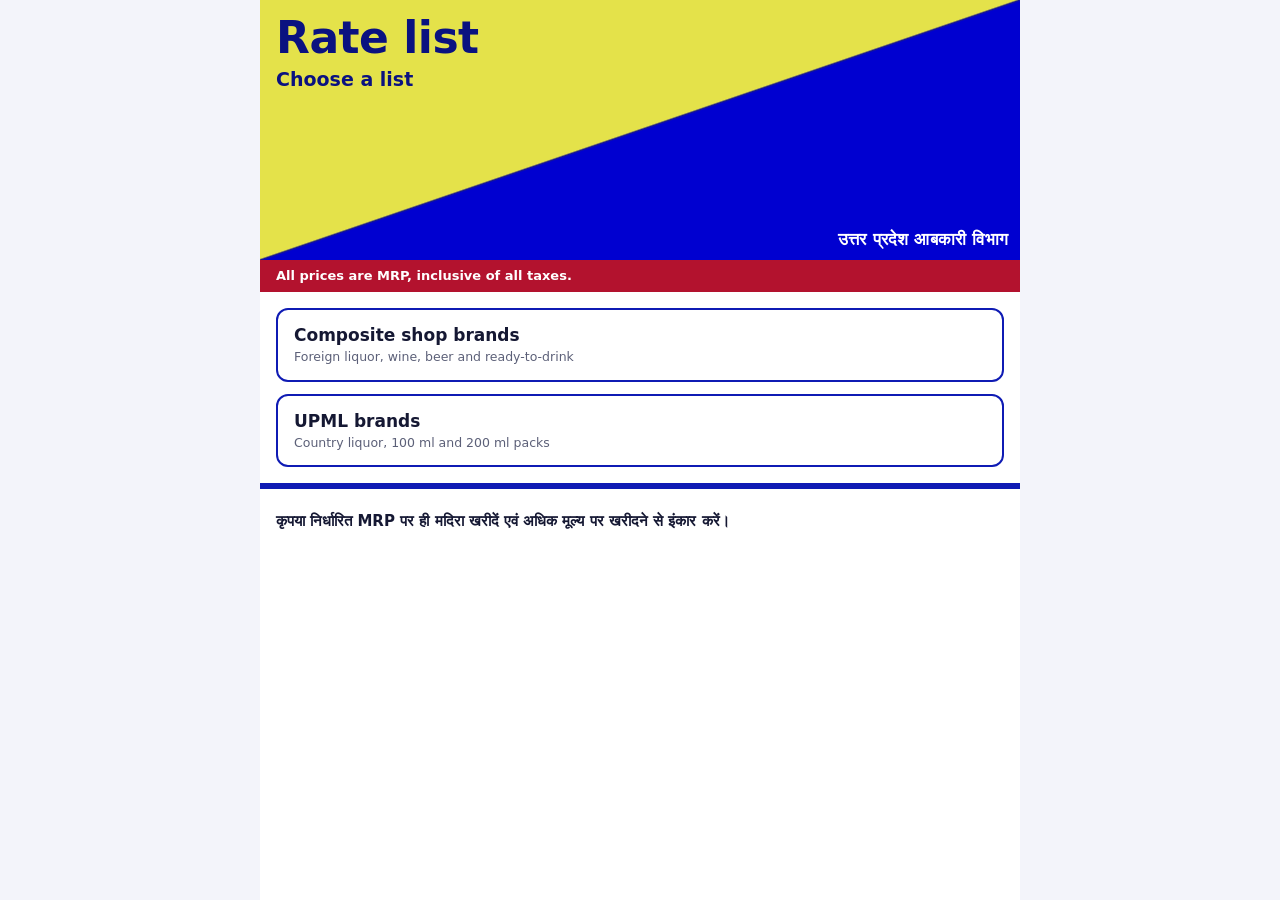
<file: index.html>
<!DOCTYPE html>
<html lang="en"><head><meta charset="utf-8"><meta name="viewport" content="width=device-width, initial-scale=1">
<title>Rate lists | UP Excise</title><link rel="stylesheet" href="style.css"></head>
<body><div class="wrap">
<header class="hero" role="img" aria-label="Uttar Pradesh Excise Department"><div class="dept">उत्तर प्रदेश आबकारी विभाग</div>
<div class="hero-text"><h1>Rate list</h1><div class="t">Choose a list</div></div></header>
<div class="note">All prices are MRP, inclusive of all taxes.</div>
<main style="padding:16px;display:grid;gap:12px">
<a class="row" style="display:block;text-decoration:none;color:inherit;border:2px solid var(--blue);border-radius:12px" href="composite.html"><div class="name">Composite shop brands</div><div class="lab">Foreign liquor, wine, beer and ready-to-drink</div></a>
<a class="row" style="display:block;text-decoration:none;color:inherit;border:2px solid var(--blue);border-radius:12px" href="upml.html"><div class="name">UPML brands</div><div class="lab">Country liquor, 100 ml and 200 ml packs</div></a>
</main>
<footer><div class="hi">कृपया निर्धारित MRP पर ही मदिरा खरीदें एवं अधिक मूल्य पर खरीदने से इंकार करें।</div></footer>
</div></body></html>
</file>
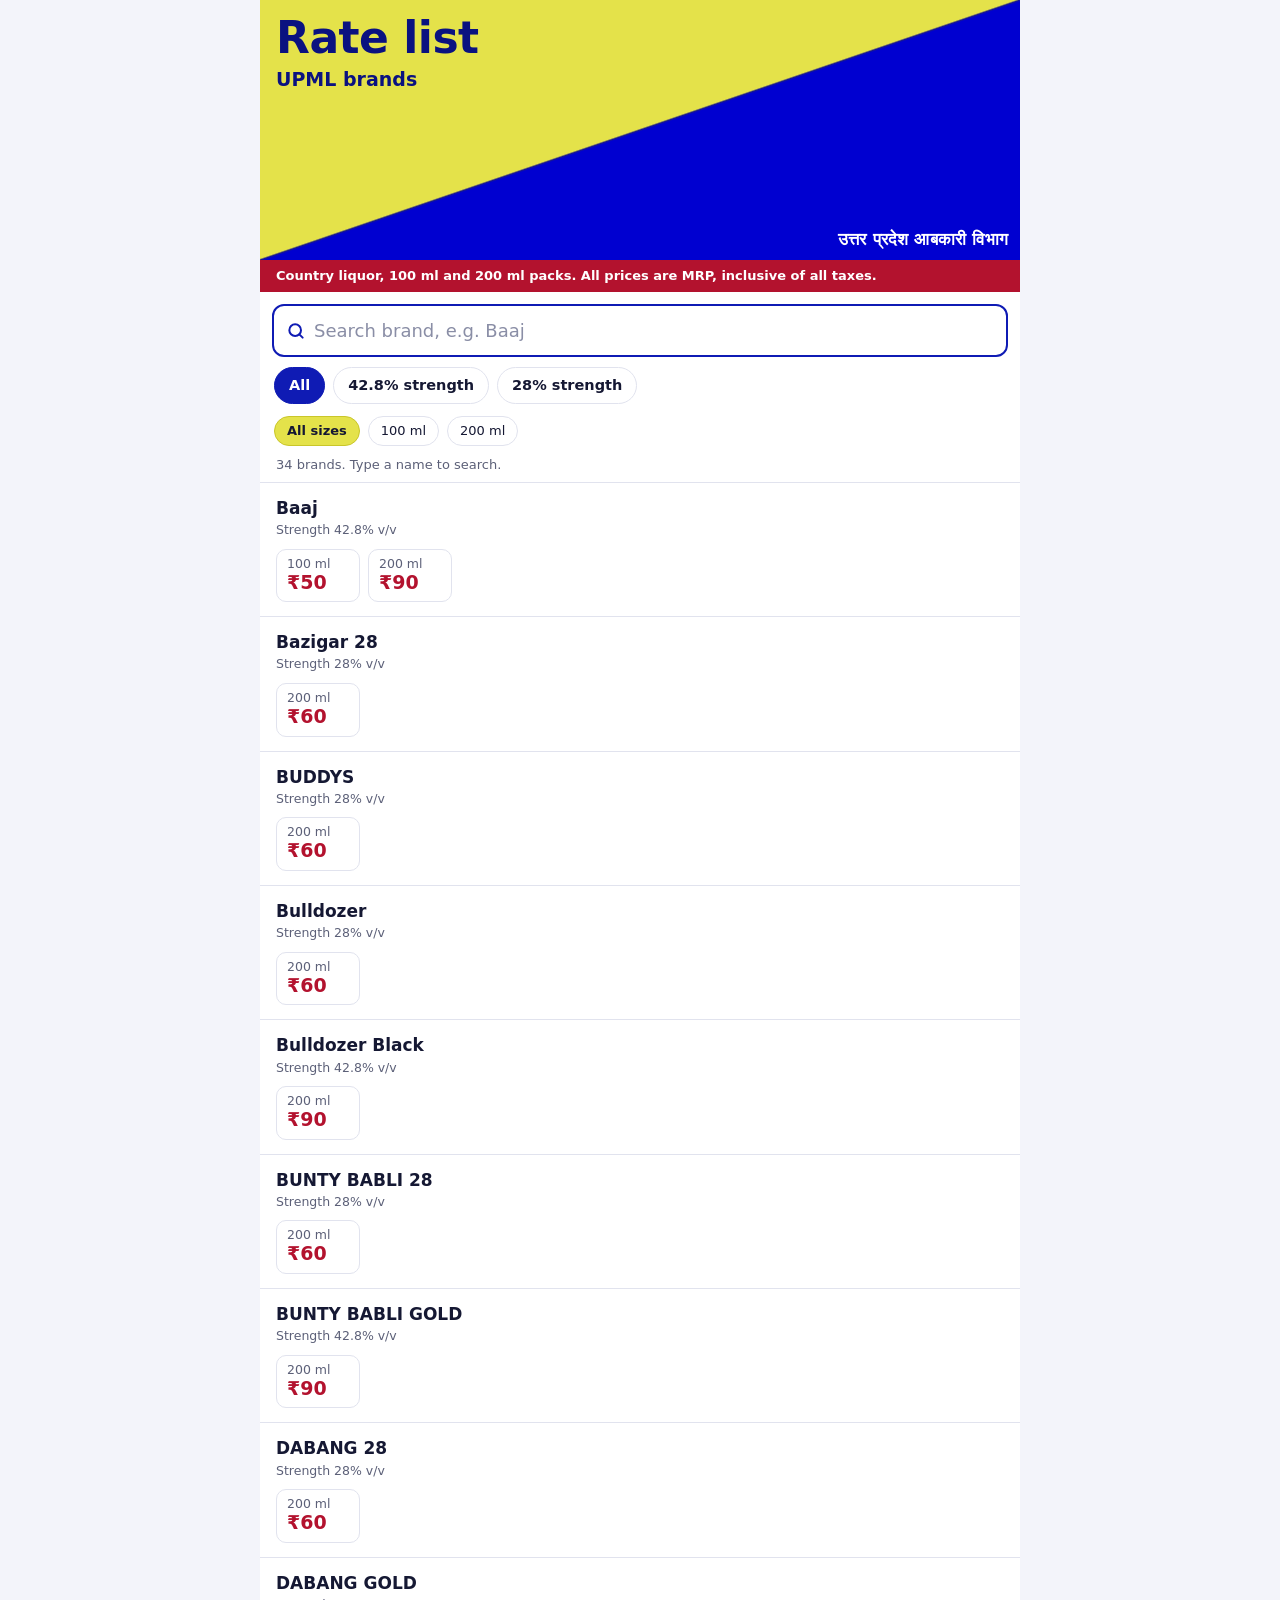
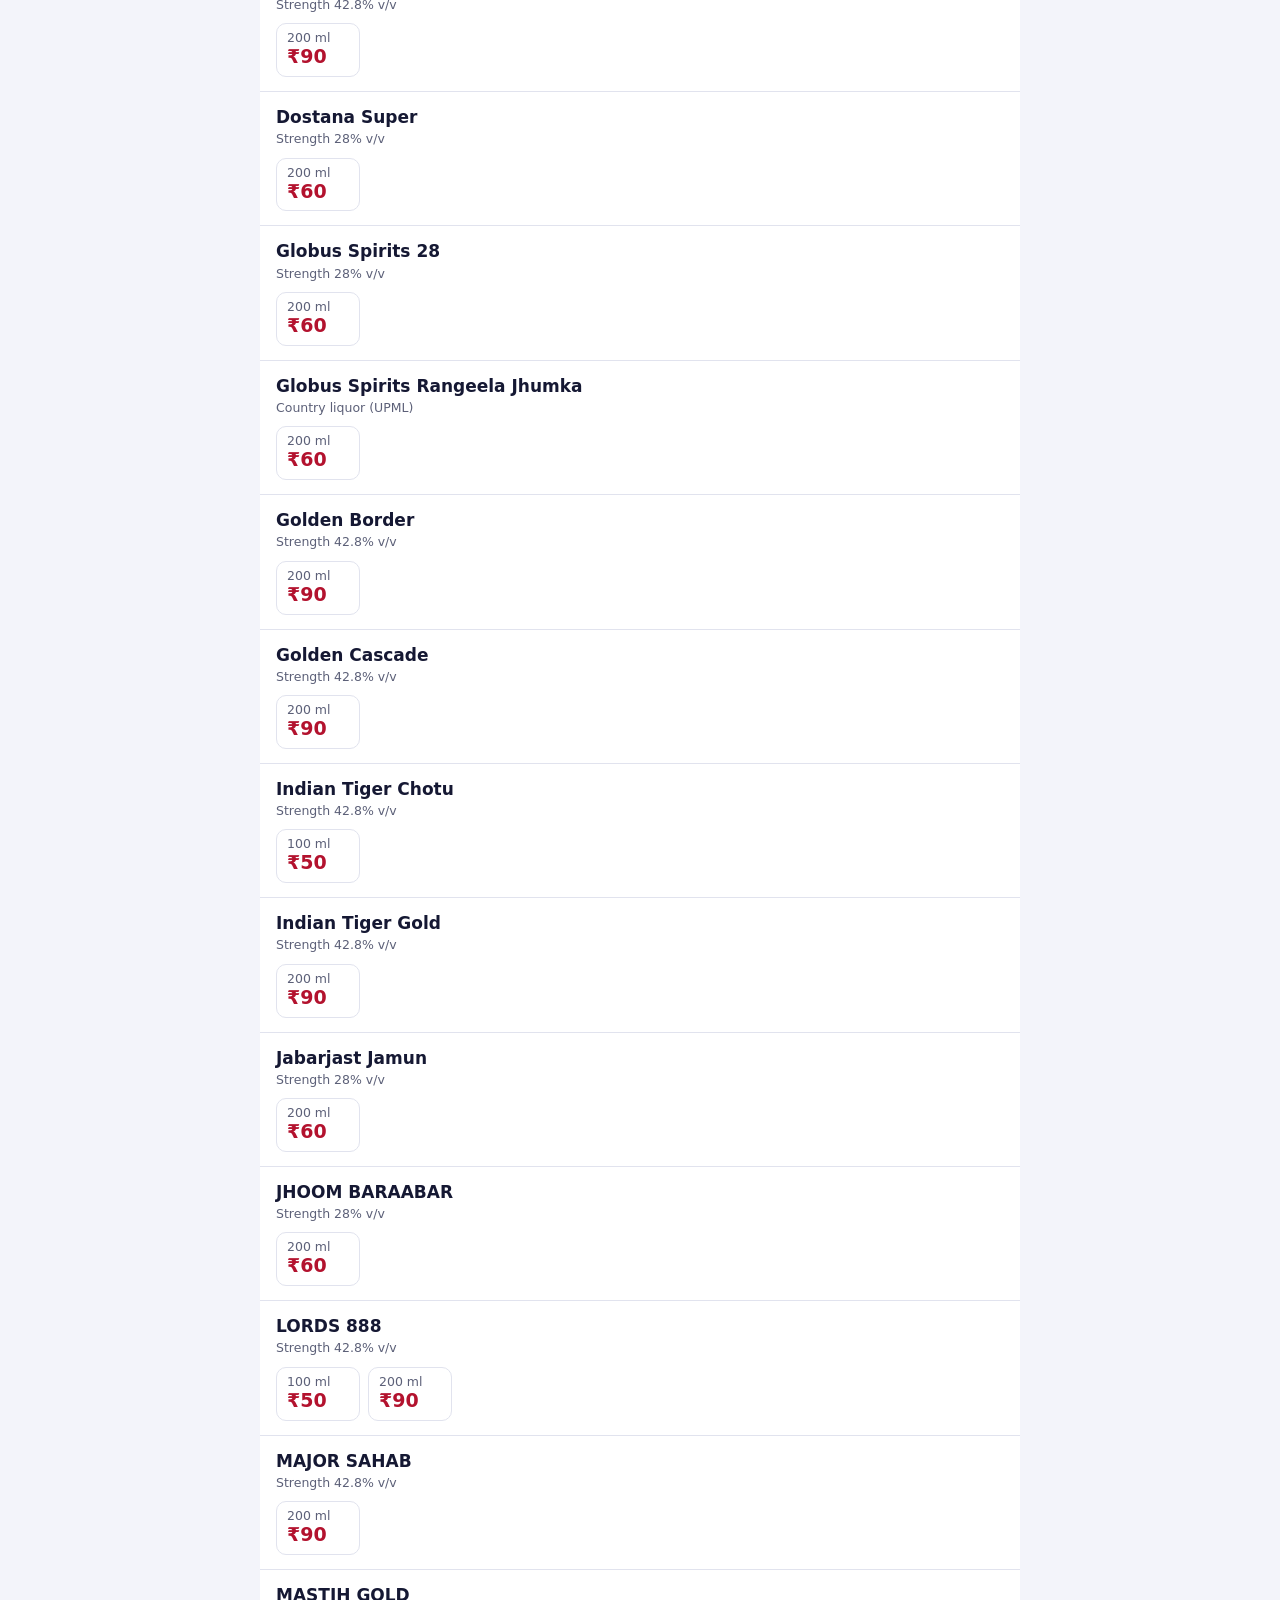
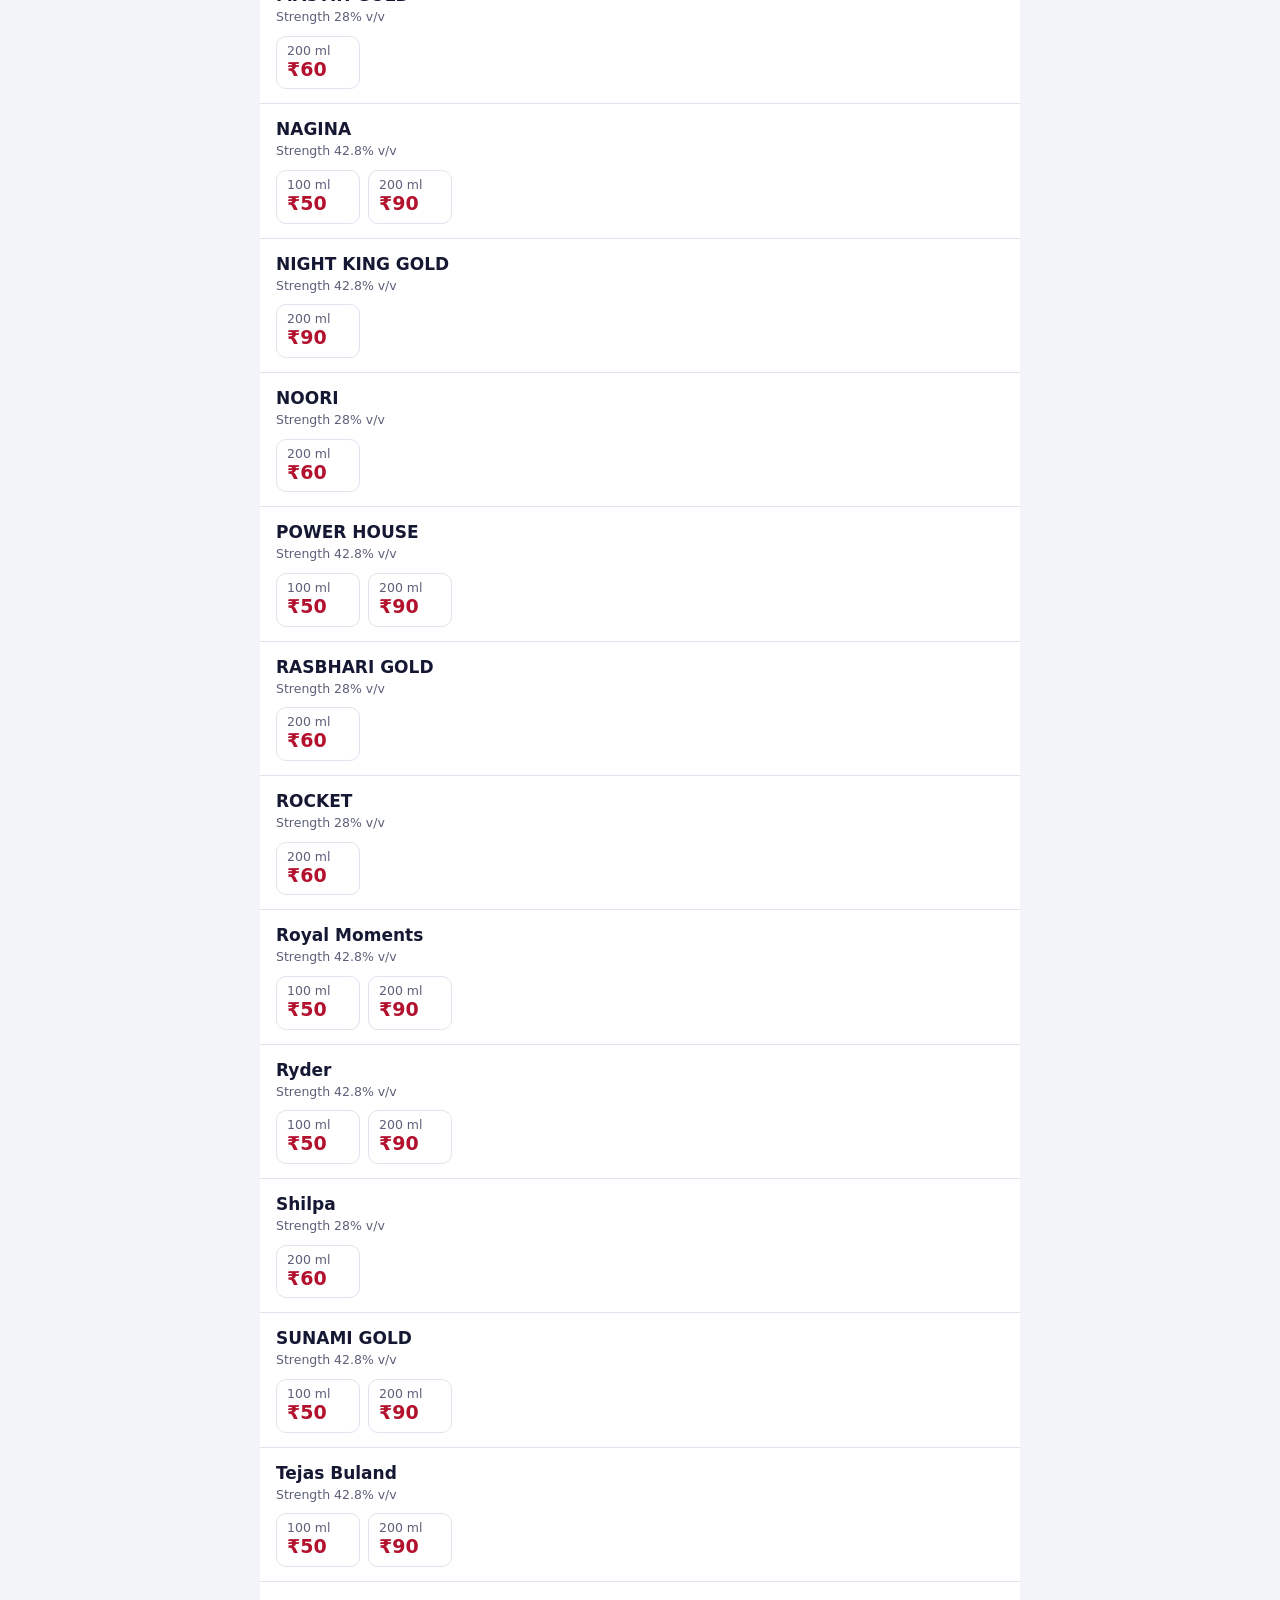
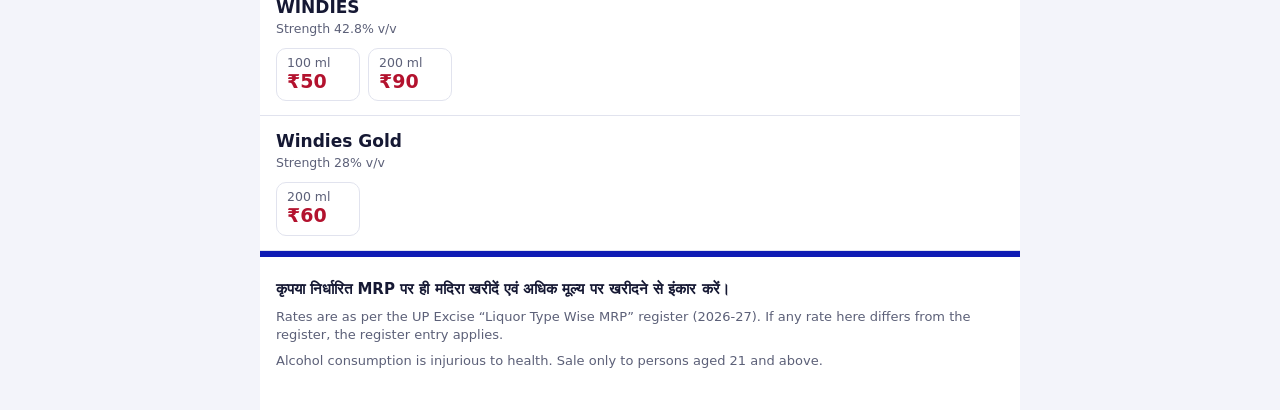
<file: upml.html>
<!DOCTYPE html>
<html lang="en">
<head>
<meta charset="utf-8">
<meta name="viewport" content="width=device-width, initial-scale=1, viewport-fit=cover">
<title>Rate list: UPML brands | UP Excise</title>
<link rel="stylesheet" href="style.css">
</head>
<body>
<div class="wrap">
  <header class="hero" role="img" aria-label="Uttar Pradesh Excise Department">
    <div class="dept">उत्तर प्रदेश आबकारी विभाग</div><div class="hero-text">
      <h1>Rate list</h1>
      <div class="t">UPML brands</div>
    </div>
  </header>
  <div class="note">Country liquor, 100 ml and 200 ml packs. All prices are MRP, inclusive of all taxes.</div>

  <div class="controls" id="controls">
    <label class="search">
      <svg viewBox="0 0 24 24" fill="none" stroke="currentColor" stroke-width="2.4" stroke-linecap="round" aria-hidden="true"><circle cx="11" cy="11" r="7"/><path d="m20 20-4-4"/></svg>
      <span hidden>Search brand</span>
      <input id="q" type="search" inputmode="search" autocomplete="off" autocapitalize="off" spellcheck="false">
      <button class="clear" id="clr" type="button" hidden>Clear</button>
    </label>
    <div class="chips" id="cats" role="group" aria-label="Filter by type"></div>
    <div class="chips sizes" id="sizes" role="group" aria-label="Filter by size"></div>
    <div class="count" id="count" aria-live="polite"></div>
  </div>

  <main id="list"></main>
  <div class="empty" id="empty" hidden></div>

  <footer>
    <div class="hi">कृपया निर्धारित MRP पर ही मदिरा खरीदें एवं अधिक मूल्य पर खरीदने से इंकार करें।</div>
    <div>Rates are as per the UP Excise “Liquor Type Wise MRP” register (2026-27). If any rate here differs from the register, the register entry applies.</div>
    <div style="margin-top:8px">Alcohol consumption is injurious to health. Sale only to persons aged 21 and above.</div>
  </footer>
</div>
<button class="top" id="top" type="button">Back to top</button>

<script src="upml-data.js"></script>
<script src="app.js"></script>
</body>
</html>
</file>
<file: style.css>
:root{
  --blue:#0F1BB4; --blue-ink:#0A1280; --yellow:#E4E24A; --yellow-soft:#FBF9C9;
  --ink:#151833; --muted:#5C6078; --line:#E1E3EE; --surface:#F3F4FA; --paper:#fff; --mrp:#B3122E;
}
*{box-sizing:border-box}
html{-webkit-text-size-adjust:100%}
body{margin:0;background:var(--surface);color:var(--ink);
  font-family:"Poppins","Segoe UI",Roboto,"Noto Sans","Noto Sans Devanagari",system-ui,sans-serif;
  font-size:16px;line-height:1.4}
.wrap{max-width:760px;margin:0 auto;background:var(--paper);min-height:100vh}

/* hero: the department flag itself, title on the yellow half */
.hero{position:relative;height:190px;overflow:hidden;
  background:linear-gradient(to top left,#0000D0 49.7%,#1a1a8a 50%,#E4E24A 50.3%)}
.dept{position:absolute;right:12px;bottom:8px;color:#fff;font-size:17px;font-weight:600;letter-spacing:.2px}
.hero-text{position:absolute;left:16px;top:16px;max-width:50%}
.hero h1{margin:0;font-size:34px;line-height:1;font-weight:800;color:var(--blue-ink);letter-spacing:-.5px}
.hero .t{margin-top:8px;font-size:16px;font-weight:700;color:var(--blue-ink);line-height:1.2}
.hero .s{margin-top:4px;font-size:12.5px;color:#2B2F63;line-height:1.3}
.note{background:var(--mrp);color:#fff;font-size:13px;font-weight:600;padding:7px 16px}

/* sticky controls */
.controls{position:sticky;top:0;z-index:5;background:var(--paper);border-bottom:1px solid var(--line);padding:12px 12px 8px}
.search{display:flex;align-items:center;gap:8px;border:2px solid var(--blue);border-radius:12px;padding:0 6px 0 12px;background:#fff}
.search:focus-within{box-shadow:0 0 0 3px rgba(15,27,180,.18)}
.search svg{flex:none;width:20px;height:20px;color:var(--blue)}
.search input{flex:1;min-width:0;border:0;outline:0;font:inherit;font-size:18px;padding:12px 0;background:transparent;color:var(--ink)}
.search input::placeholder{color:#8A8EA6}
.clear{flex:none;border:0;background:var(--surface);color:var(--muted);font:inherit;font-size:14px;font-weight:600;border-radius:8px;padding:8px 10px;cursor:pointer}
.chips{display:flex;gap:8px;overflow-x:auto;padding:10px 2px 2px;scrollbar-width:none}
.chips::-webkit-scrollbar{display:none}
.chip{flex:none;border:1.5px solid var(--line);background:#fff;color:var(--ink);font:inherit;font-size:14.5px;font-weight:600;border-radius:999px;padding:7px 14px;cursor:pointer;white-space:nowrap}
.chip[aria-pressed="true"]{background:var(--blue);border-color:var(--blue);color:#fff}
.chips.sizes .chip{font-size:13px;padding:5px 12px;font-weight:500}
.chips.sizes .chip[aria-pressed="true"]{background:var(--yellow);border-color:#C9C62A;color:var(--ink);font-weight:700}
.chip:focus-visible,.clear:focus-visible{outline:3px solid var(--mrp);outline-offset:2px}
.count{font-size:13px;color:var(--muted);padding:8px 4px 0}

/* list */
.sec{position:sticky;top:var(--ctrl-h,150px);z-index:2;background:var(--surface);color:var(--blue-ink);
  font-weight:800;font-size:15px;padding:8px 16px;border-bottom:1px solid var(--line)}
.sec span{font-weight:500;color:var(--muted);font-size:13px}
.row{padding:14px 16px 14px;border-bottom:1px solid var(--line)}
.name{font-size:17px;font-weight:700;line-height:1.3;word-break:break-word}
.name mark{background:var(--yellow);color:inherit;border-radius:3px;padding:0 1px}
.lab{font-size:12.5px;color:var(--muted);margin-top:2px}
.prices{display:flex;flex-wrap:wrap;gap:8px;margin-top:10px}
.p{min-width:84px;border:1.5px solid var(--line);border-radius:10px;padding:6px 10px 7px;background:#fff}
.p .z{font-size:12.5px;color:var(--muted);line-height:1.2}
.p .v{font-size:19px;font-weight:800;color:var(--mrp);font-variant-numeric:tabular-nums;line-height:1.25}
.p.hit{background:var(--yellow-soft);border-color:#C9C62A}
.p.dim{opacity:.45}
.empty{padding:40px 20px;text-align:center;color:var(--muted);font-size:15px}
.empty b{color:var(--ink)}
footer{padding:22px 16px 40px;font-size:13px;color:var(--muted);border-top:6px solid var(--blue)}
footer .hi{font-size:15px;color:var(--ink);font-weight:600;margin-bottom:8px}
.top{position:fixed;right:14px;bottom:18px;z-index:6;border:0;border-radius:999px;background:var(--blue);color:#fff;
  font:inherit;font-size:14px;font-weight:700;padding:11px 16px;box-shadow:0 4px 14px rgba(10,18,128,.3);display:none;cursor:pointer}
.top.show{display:block}
[hidden]{display:none!important}
@media (min-width:600px){.hero{height:260px}.hero h1{font-size:44px}.hero .t{font-size:19px}}
@media (prefers-reduced-motion:no-preference){html{scroll-behavior:smooth}}
</file>
